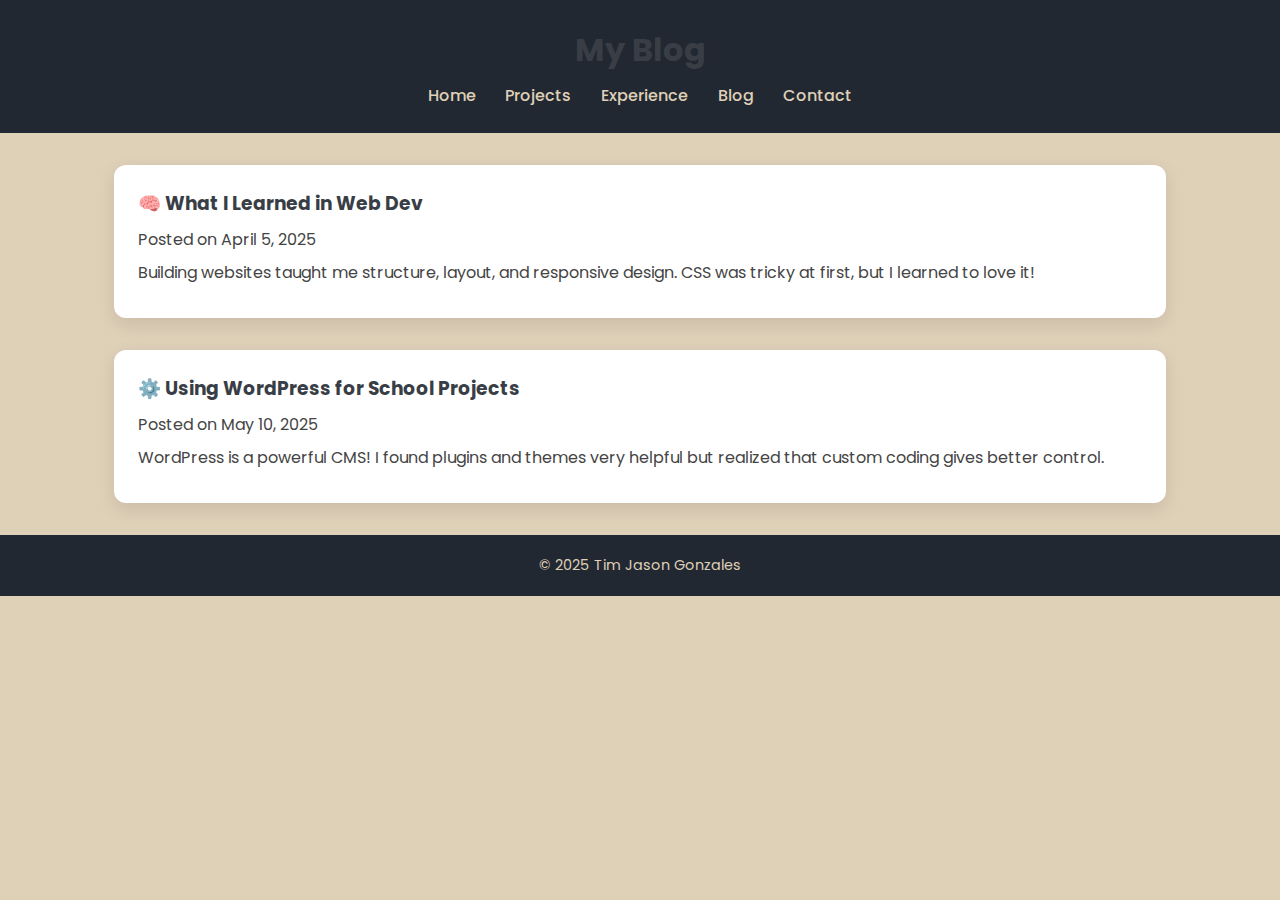
<file: blog.html>
<!-- Improved blog.html -->
<!DOCTYPE html>
<html lang="en">
<head>
  <meta charset="UTF-8" />
  <title>Blog</title>
  <link rel="stylesheet" href="css/style.css" />
  <link href="https://fonts.googleapis.com/css2?family=Poppins&display=swap" rel="stylesheet">
</head>
<body>
  <header>
    <h1>My Blog</h1>
    <nav>
      <a href="index.html">Home</a>
      <a href="projects.html">Projects</a>
      <a href="experience.html">Experience</a>
      <a href="blog.html">Blog</a>
      <a href="contact.html">Contact</a>
    </nav>
  </header>
  <div class="container blog">
    <div class="card">
      <h3>🧠 What I Learned in Web Dev</h3>
      <p class="date">Posted on April 5, 2025</p>
      <p>Building websites taught me structure, layout, and responsive design. CSS was tricky at first, but I learned to love it!</p>
    </div>
    <div class="card">
      <h3>⚙️ Using WordPress for School Projects</h3>
      <p class="date">Posted on May 10, 2025</p>
      <p>WordPress is a powerful CMS! I found plugins and themes very helpful but realized that custom coding gives better control.</p>
    </div>
    <!-- Add more posts if needed -->
  </div>
  <footer>
    <p>&copy; 2025 Tim Jason Gonzales</p>
  </footer>
</body>
</html>
</file>
<file: css/style.css>
/* === Reset & Base === */
* {
  margin: 0;
  padding: 0;
  box-sizing: border-box;
}

html {
  scroll-behavior: smooth;
}

body {
  font-family: 'Poppins', sans-serif;
  background-color: #DFD0B8;
  color: #222831;
  line-height: 1.6;
}

/* === Typography === */
h1, h2, h3 {
  color: #393E46;
  margin-bottom: 0.5rem;
}

a {
  color: #948979;
  text-decoration: none;
}

a:hover {
  color: #393E46;
}

/* === Header & Navigation === */
header {
  background-color: #222831;
  color: #DFD0B8;
  text-align: center;
  padding: 1.5rem 1rem;
}

header h1 {
  font-size: 2rem;
  margin-bottom: 0.5rem;
}

nav {
  margin-top: 0.5rem;
}

nav a {
  margin: 0 0.8rem;
  font-weight: 500;
  color: #DFD0B8;
  transition: color 0.3s;
}

nav a:hover {
  color: #948979;
}

/* === Container === */
.container {
  max-width: 1100px;
  margin: 2rem auto;
  padding: 0 1.5rem;
}

/* === Cards === */
.card {
  background-color: #fff;
  border-radius: 12px;
  padding: 1.5rem;
  margin-bottom: 2rem;
  box-shadow: 0 6px 18px rgba(0, 0, 0, 0.1);
  transition: 0.3s ease all;
}

.card:hover {
  transform: translateY(-6px);
  box-shadow: 0 10px 25px rgba(0, 0, 0, 0.15);
}

.card h3 {
  color: #393E46;
  margin-bottom: 0.5rem;
}

.card p {
  color: #444;
  margin-bottom: 0.5rem;
}

.card ul {
  margin-top: 0.5rem;
  padding-left: 1.2rem;
  list-style-type: disc;
}

/* === Buttons === */
.btn {
  display: inline-block;
  margin-top: 1rem;
  padding: 0.75rem 1.5rem;
  background-color: #393E46;
  color: #DFD0B8;
  border-radius: 6px;
  transition: 0.3s ease all;
  font-weight: 600;
}

.btn:hover {
  background-color: #948979;
  color: #222831;
}

/* === Footer === */
footer {
  background-color: #222831;
  color: #DFD0B8;
  text-align: center;
  padding: 1.2rem 1rem;
  margin-top: 2rem;
  font-size: 0.9rem;
}

footer a {
  margin: 0 0.4rem;
  color: #948979;
  font-size: 1.2rem;
}

footer a:hover {
  color: #DFD0B8;
}

/* === Home Page Profile Section === */
.home .intro {
  display: flex;
  align-items: center;
  justify-content: space-between;
  gap: 2rem;
  flex-wrap: wrap;
}

.profile-image img {
  width: 260px;
  height: 260px;
  object-fit: cover;
  border-radius: 50%;
  border: 4px solid #948979;
  box-shadow: 0 8px 20px rgba(0, 0, 0, 0.15);
}

.intro-text {
  flex: 1;
}

.intro-text h2 {
  font-size: 1.8rem;
  margin-bottom: 1rem;
  color: #393E46;
}

.intro-text .highlight {
  color: #948979;
}

.intro-text p {
  font-size: 1.05rem;
  margin-bottom: 1.5rem;
  color: #444;
}

/* === Contact Section === */
.contact-info p {
  margin: 1rem 0;
  font-size: 1.05rem;
}

.contact-info i {
  margin-right: 0.5rem;
  color: #393E46;
}

/* === Projects Grid Layout === */
.projects-grid {
  display: flex;
  flex-wrap: wrap;
  gap: 2rem;
  justify-content: center;
}

.project-card {
  flex: 1 1 300px;
  max-width: 320px;
  display: flex;
  flex-direction: column;
  align-items: center;
  transition: transform 0.3s ease, box-shadow 0.3s ease;
}

.project-card:hover {
  transform: translateY(-5px);
  box-shadow: 0 10px 24px rgba(0, 0, 0, 0.15);
}

.project-img,
.card img {
  width: 100%;
  height: 200px;
  object-fit: cover;
  border-radius: 10px;
  margin-bottom: 1rem;
}

.project-info {
  text-align: center;
}

.project-info h3 {
  color: #393E46;
  font-size: 1.2rem;
  margin-bottom: 0.5rem;
}

.project-info p {
  font-size: 0.95rem;
  color: #444;
}

/* === Responsive Design === */
@media (max-width: 768px) {
  header h1 {
    font-size: 1.5rem;
  }

  nav a {
    display: inline-block;
    margin: 0.3rem 0.5rem;
    font-size: 0.95rem;
  }

  .container {
    padding: 0 1rem;
  }

  .card {
    padding: 1rem;
  }

  .project-img,
  .card img {
    max-height: 180px;
  }

  .btn {
    padding: 0.6rem 1.2rem;
    font-size: 0.95rem;
  }

  footer {
    font-size: 0.85rem;
  }

  .home .intro {
    flex-direction: column;
    text-align: center;
  }

  .intro-text h2 {
    font-size: 1.5rem;
  }

  .profile-image img {
    width: 200px;
    height: 200px;
  }

  .project-card {
    max-width: 100%;
  }
}
</file>
